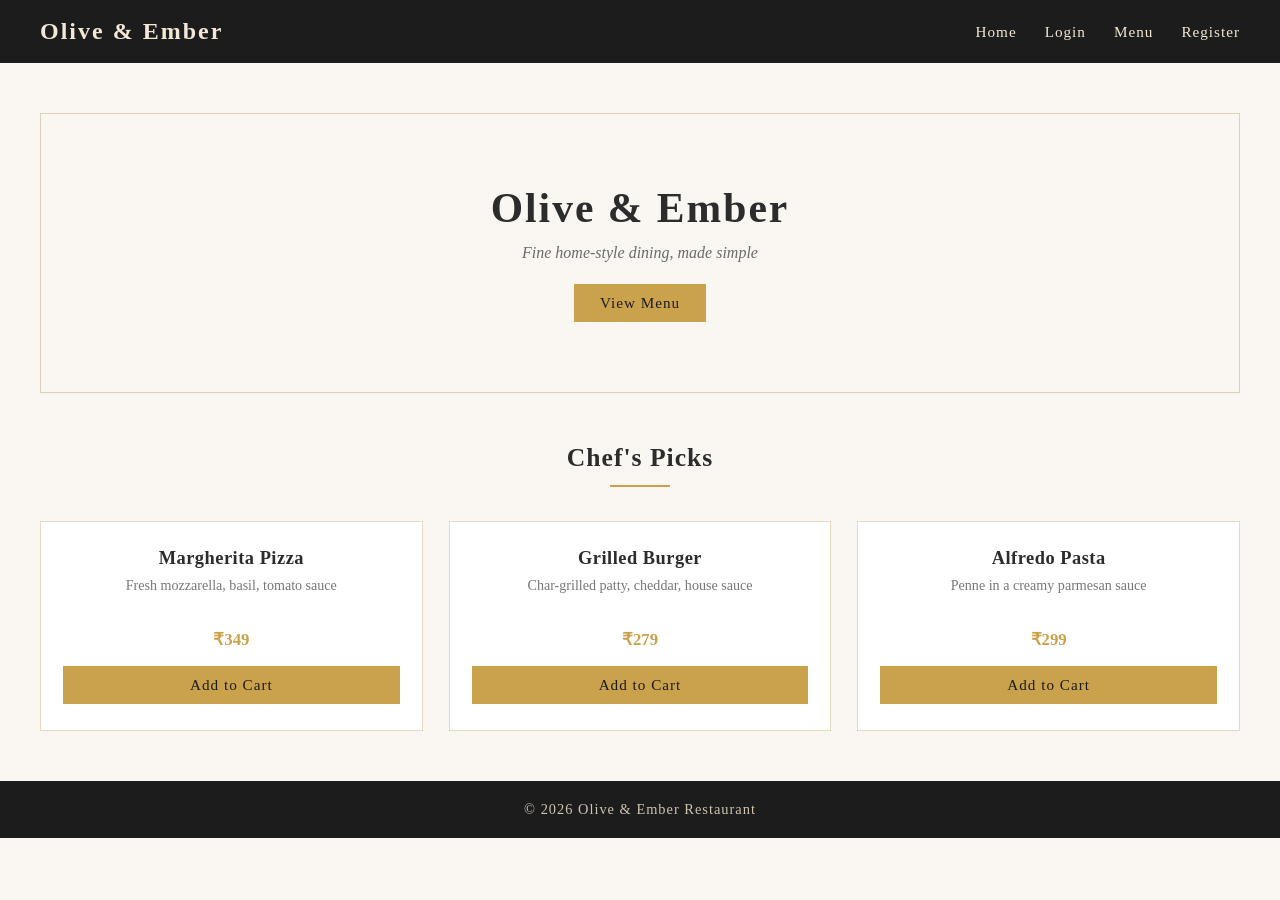
<file: EXP 1/index.html>
<!DOCTYPE html>
<html lang="en">
<head>
<meta charset="UTF-8">
<title>Olive & Ember</title>
<meta name="viewport" content="width=device-width, initial-scale=1.0">
<link rel="stylesheet" href="style.css">
</head>
<body>

<nav class="navbar">
  <div class="logo">Olive & Ember</div>
  <ul class="nav-links">
    <li><a href="#home">Home</a></li>
    <li><a href="#login">Login</a></li>
    <li><a href="#menu">Menu</a></li>
    <li><a href="#register">Register</a></li>
  </ul>
</nav>

<!-- HOME PAGE -->
<section id="home" class="page">
  <div class="hero">
    <h1>Olive & Ember</h1>
    <p class="tagline">Fine home-style dining, made simple</p>
    <a href="#menu" class="btn">View Menu</a>
  </div>

  <div class="content">
    <h2 class="section-title">Chef's Picks</h2>
    <div class="grid">
      <div class="card">
        <h3>Margherita Pizza</h3>
        <p class="desc">Fresh mozzarella, basil, tomato sauce</p>
        <p class="price">₹349</p>
        <button class="btn add-btn">Add to Cart</button>
      </div>
      <div class="card">
        <h3>Grilled Burger</h3>
        <p class="desc">Char-grilled patty, cheddar, house sauce</p>
        <p class="price">₹279</p>
        <button class="btn add-btn">Add to Cart</button>
      </div>
      <div class="card">
        <h3>Alfredo Pasta</h3>
        <p class="desc">Penne in a creamy parmesan sauce</p>
        <p class="price">₹299</p>
        <button class="btn add-btn">Add to Cart</button>
      </div>
    </div>
  </div>
</section>

<!-- LOGIN PAGE -->
<section id="login" class="page">
  <div class="form-box">
    <h2>Login</h2>
    <form action="#">
      <label for="email">Email Address</label>
      <input type="email" id="email" placeholder="Enter your email">

      <label for="password">Password</label>
      <input type="password" id="password" placeholder="Enter your password">

      <button type="submit" class="btn">Login</button>
    </form>
    <p>Don't have an account? <a href="#register">Register here</a></p>
  </div>
</section>

<!-- MENU PAGE -->
<section id="menu" class="page">
  <h2 class="section-title">Our Menu</h2>
  <div class="grid">
    <div class="card">
      <h3>Spring Rolls</h3>
      <p class="desc">Vegetable-stuffed rolls, sweet chilli dip</p>
      <p class="price">₹179</p>
      <button class="btn add-btn">Add to Cart</button>
    </div>
    <div class="card">
      <h3>Margherita Pizza</h3>
      <p class="desc">Fresh mozzarella, basil, tomato sauce</p>
      <p class="price">₹349</p>
      <button class="btn add-btn">Add to Cart</button>
    </div>
    <div class="card">
      <h3>Grilled Burger</h3>
      <p class="desc">Char-grilled patty, cheddar, house sauce</p>
      <p class="price">₹279</p>
      <button class="btn add-btn">Add to Cart</button>
    </div>
    <div class="card">
      <h3>Butter Chicken</h3>
      <p class="desc">Tandoori chicken in a buttery tomato gravy</p>
      <p class="price">₹329</p>
      <button class="btn add-btn">Add to Cart</button>
    </div>
    <div class="card">
      <h3>Chicken Biryani</h3>
      <p class="desc">Fragrant rice layered with spiced chicken</p>
      <p class="price">₹319</p>
      <button class="btn add-btn">Add to Cart</button>
    </div>
    <div class="card">
      <h3>Veg Momos</h3>
      <p class="desc">Steamed dumplings, spicy chutney</p>
      <p class="price">₹169</p>
      <button class="btn add-btn">Add to Cart</button>
    </div>
    <div class="card">
      <h3>Caesar Salad</h3>
      <p class="desc">Crisp lettuce, parmesan, croutons</p>
      <p class="price">₹219</p>
      <button class="btn add-btn">Add to Cart</button>
    </div>
    <div class="card">
      <h3>French Fries</h3>
      <p class="desc">Crispy golden fries, house seasoning</p>
      <p class="price">₹129</p>
      <button class="btn add-btn">Add to Cart</button>
    </div>
    <div class="card">
      <h3>Chocolate Lava Cake</h3>
      <p class="desc">Warm molten cake, vanilla ice cream</p>
      <p class="price">₹189</p>
      <button class="btn add-btn">Add to Cart</button>
    </div>
    <div class="card">
      <h3>Chocolate Milkshake</h3>
      <p class="desc">Thick and creamy, topped with cream</p>
      <p class="price">₹149</p>
      <button class="btn add-btn">Add to Cart</button>
    </div>
    <div class="card">
      <h3>Iced Coffee</h3>
      <p class="desc">Chilled coffee blended with milk</p>
      <p class="price">₹129</p>
      <button class="btn add-btn">Add to Cart</button>
    </div>
  </div>
</section>

<!-- REGISTER PAGE -->
<section id="register" class="page">
  <div class="form-box">
    <h2>Create an Account</h2>
    <form action="#">
      <label for="name">Full Name</label>
      <input type="text" id="name" placeholder="Enter your name">

      <label for="regemail">Email Address</label>
      <input type="email" id="regemail" placeholder="Enter your email">

      <label for="phone">Phone Number</label>
      <input type="tel" id="phone" placeholder="Enter your phone number">

      <label for="regpassword">Password</label>
      <input type="password" id="regpassword" placeholder="Create a password">

      <button type="submit" class="btn">Register</button>
    </form>
    <p>Already have an account? <a href="#login">Login here</a></p>
  </div>
</section>

<footer>
  &copy; 2026 Olive & Ember Restaurant
</footer>

</body>
</html>
</file>
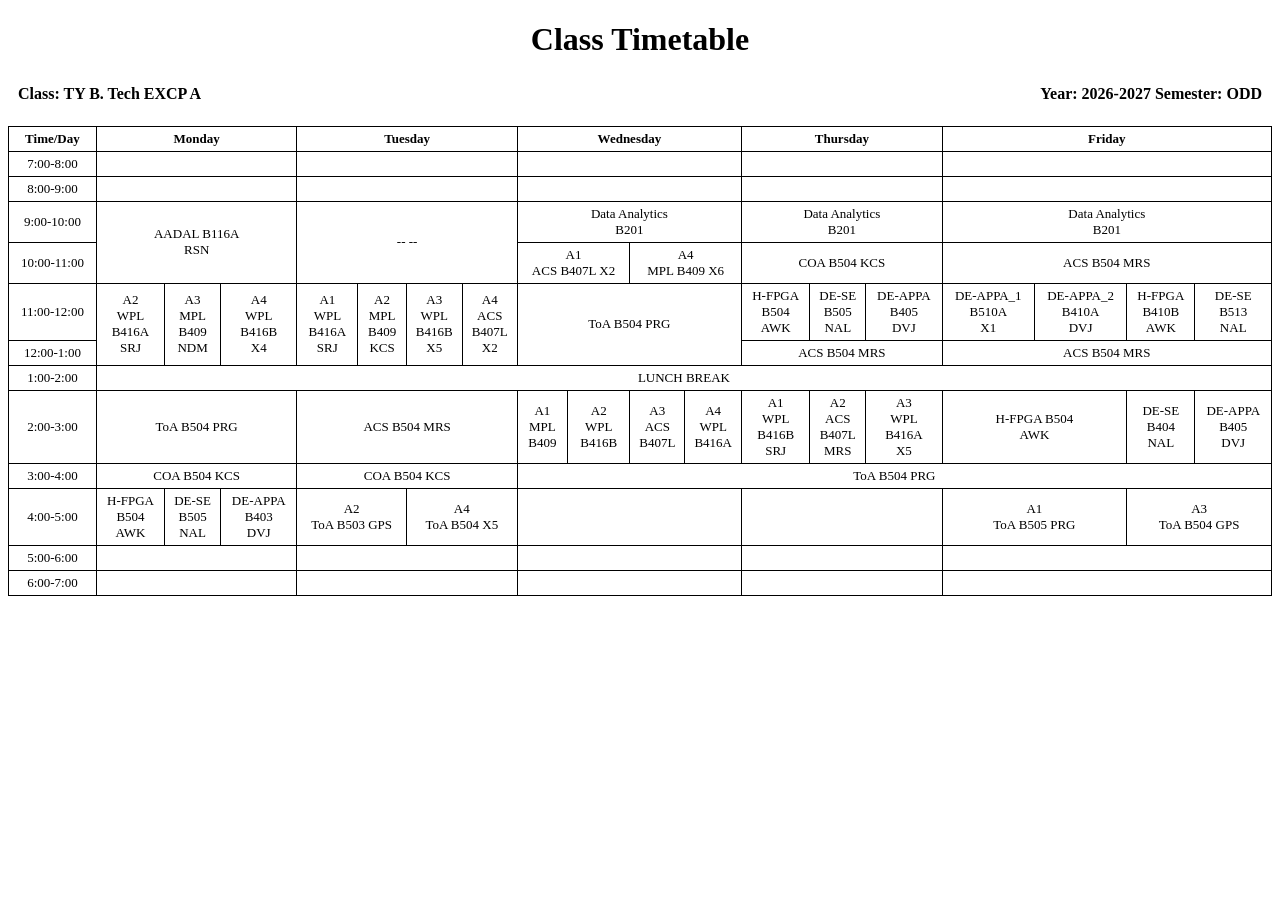
<file: EXP 1/timetable.html>
<!DOCTYPE html>
<html lang="en">
<head>
<meta charset="UTF-8">
<title>Timetable</title>
<style>
  table {
    border-collapse: collapse;
    width: 100%;
    font-family: "Times New Roman", serif;
    font-size: 13px;
  }
  td, th {
    border: 1px solid black;
    text-align: center;
    padding: 4px;
  }
  .top-info {
    display: flex;
    justify-content: space-between;
    font-weight: bold;
    padding: 5px 10px;
  }
</style>
</head>
<body>
  <h1 style="text-align:center">Class Timetable</h1>
  <div class="top-info">
    <span>Class: TY B. Tech EXCP A</span>
    <span>Year: 2026-2027 Semester: ODD</span>
  </div>
  <br>
  <table>
    <tr>
      <th>Time/Day</th>
      <th colspan="3">Monday</th>
      <th colspan="4">Tuesday</th>
      <th colspan="4">Wednesday</th>
      <th colspan="3">Thursday</th>
      <th colspan="4">Friday</th>
    </tr>
    <tr>
      <td>7:00-8:00</td>
      <td colspan="3"></td>
      <td colspan="4"></td>
      <td colspan="4"></td>
      <td colspan="3"></td>
      <td colspan="4"></td>
    </tr>
    <tr>
      <td>8:00-9:00</td>
      <td colspan="3"></td>
      <td colspan="4"></td>
      <td colspan="4"></td>
      <td colspan="3"></td>
      <td colspan="4"></td>
    </tr>
    <tr>
      <td>9:00-10:00</td>
      <td colspan="3" rowspan="2">AADAL B116A<br>RSN</td>
      <td colspan="4" rowspan="2">-- --</td>
      <td colspan="4">Data Analytics<br>B201</td>
      <td colspan="3">Data Analytics<br>B201</td>
      <td colspan="4">Data Analytics<br>B201</td>
    </tr>
    <tr>
      <td>10:00-11:00</td>
      <td colspan="2">A1<br>ACS B407L X2</td>
      <td colspan="2">A4<br>MPL B409 X6</td>
      <td colspan="3">COA B504 KCS</td>
      <td colspan="4">ACS B504 MRS</td>
    </tr>
    <tr>
      <td>11:00-12:00</td>
      <td rowspan="2">A2<br>WPL<br>B416A<br>SRJ</td>
      <td rowspan="2">A3<br>MPL<br>B409<br>NDM</td>
      <td rowspan="2">A4<br>WPL<br>B416B<br>X4</td>
      <td rowspan="2">A1<br>WPL<br>B416A<br>SRJ</td>
      <td rowspan="2">A2<br>MPL<br>B409<br>KCS</td>
      <td rowspan="2">A3<br>WPL<br>B416B<br>X5</td>
      <td rowspan="2">A4<br>ACS<br>B407L<br>X2</td>
      <td colspan="4" rowspan="2">ToA B504 PRG</td>
      <td>H-FPGA<br>B504<br>AWK</td>
      <td>DE-SE<br>B505<br>NAL</td>
      <td>DE-APPA<br>B405<br>DVJ</td>
      <td>DE-APPA_1<br>B510A<br>X1</td>
      <td>DE-APPA_2<br>B410A<br>DVJ</td>
      <td>H-FPGA<br>B410B<br>AWK</td>
      <td>DE-SE<br>B513<br>NAL</td>
    </tr>
    <tr>
      <td>12:00-1:00</td>
      <td colspan="3">ACS B504 MRS</td>
      <td colspan="4">ACS B504 MRS</td>
    </tr>
    <tr>
      <td>1:00-2:00</td>
      <td colspan="18">LUNCH BREAK</td>
    </tr>
    <tr>
      <td>2:00-3:00</td>
      <td colspan="3">ToA B504 PRG</td>
      <td colspan="4">ACS B504 MRS</td>
      <td>A1<br>MPL<br>B409</td>
      <td>A2<br>WPL<br>B416B</td>
      <td>A3<br>ACS<br>B407L</td>
      <td>A4<br>WPL<br>B416A</td>
      <td>A1<br>WPL<br>B416B<br>SRJ</td>
      <td>A2<br>ACS<br>B407L<br>MRS</td>
      <td>A3<br>WPL<br>B416A<br>X5</td>
      <td colspan="2">H-FPGA B504<br>AWK</td>
      <td>DE-SE<br>B404<br>NAL</td>
      <td>DE-APPA<br>B405<br>DVJ</td>
    </tr>
    <tr>
      <td>3:00-4:00</td>
      <td colspan="3">COA B504 KCS</td>
      <td colspan="4">COA B504 KCS</td>
      <td colspan="11">ToA B504 PRG</td>
    </tr>
    <tr>
      <td>4:00-5:00</td>
      <td>H-FPGA<br>B504<br>AWK</td>
      <td>DE-SE<br>B505<br>NAL</td>
      <td>DE-APPA<br>B403<br>DVJ</td>
      <td colspan="2">A2<br>ToA B503 GPS</td>
      <td colspan="2">A4<br>ToA B504 X5</td>
      <td colspan="4"></td>
      <td colspan="3"></td>
      <td colspan="2">A1<br>ToA B505 PRG</td>
      <td colspan="2">A3<br>ToA B504 GPS</td>
    </tr>
    <tr>
      <td>5:00-6:00</td>
      <td colspan="3"></td>
      <td colspan="4"></td>
      <td colspan="4"></td>
      <td colspan="3"></td>
      <td colspan="4"></td>
    </tr>
    <tr>
      <td>6:00-7:00</td>
      <td colspan="3"></td>
      <td colspan="4"></td>
      <td colspan="4"></td>
      <td colspan="3"></td>
      <td colspan="4"></td>
    </tr>
  </table>
</body>
</html>
</file>
<file: EXP 1/style.css>
* {
  margin: 0;
  padding: 0;
  box-sizing: border-box;
}

body {
  font-family: Georgia, 'Times New Roman', serif;
  background-color: #faf7f2;
  color: #2c2c2c;
}

a {
  text-decoration: none;
  color: inherit;
}

/* Navbar */
.navbar {
  display: flex;
  justify-content: space-between;
  align-items: center;
  background-color: #1c1c1c;
  color: #f2e8d5;
  padding: 18px 40px;
  letter-spacing: 1px;
}

.logo {
  font-size: 1.5rem;
  font-weight: bold;
  letter-spacing: 2px;
}

.nav-links {
  display: flex;
  list-style: none;
  gap: 28px;
}

.nav-links a {
  font-size: 0.95rem;
}

.nav-links a:hover {
  color: #c9a24b;
}

/* Buttons */
.btn {
  display: inline-block;
  background-color: #c9a24b;
  color: #1c1c1c;
  border: none;
  padding: 10px 26px;
  font-size: 0.95rem;
  letter-spacing: 1px;
  cursor: pointer;
  font-family: inherit;
}

.btn:hover {
  background-color: #b28d3c;
}

/* Pages: only the section matching the URL hash is shown */
.page {
  display: none;
  padding: 50px 40px;
}

#home {
  display: block;
}

.page:target {
  display: block;
}

body:has(#login:target) #home,
body:has(#menu:target) #home,
body:has(#register:target) #home {
  display: none;
}

/* Hero */
.hero {
  text-align: center;
  padding: 70px 20px;
  border: 1px solid #ddd0b8;
  margin-bottom: 50px;
}

.hero h1 {
  font-size: 2.6rem;
  letter-spacing: 2px;
  margin-bottom: 12px;
}

.tagline {
  font-style: italic;
  color: #6b6b6b;
  margin-bottom: 22px;
}

/* Sections */
.section-title {
  text-align: center;
  margin-bottom: 34px;
  font-size: 1.6rem;
  letter-spacing: 1px;
  position: relative;
}

.section-title::after {
  content: "";
  display: block;
  width: 60px;
  height: 2px;
  background-color: #c9a24b;
  margin: 12px auto 0;
}

/* Grid + cards (no images, text-only menu style) */
.grid {
  display: grid;
  grid-template-columns: repeat(3, 1fr);
  gap: 26px;
}

.card {
  background-color: #ffffff;
  border: 1px solid #e4dac2;
  padding: 26px 22px;
  text-align: center;
}

.card h3 {
  font-size: 1.15rem;
  margin-bottom: 8px;
  letter-spacing: 0.5px;
}

.card .desc {
  font-size: 0.88rem;
  color: #777;
  margin-bottom: 12px;
  min-height: 40px;
}

.card .price {
  font-weight: bold;
  color: #c9a24b;
  margin-bottom: 16px;
  font-size: 1.05rem;
}

.add-btn {
  width: 100%;
}

/* Forms */
.form-box {
  max-width: 400px;
  margin: 0 auto;
  background-color: #ffffff;
  border: 1px solid #e4dac2;
  padding: 36px;
}

.form-box h2 {
  text-align: center;
  margin-bottom: 26px;
  letter-spacing: 1px;
}

.form-box label {
  display: block;
  margin-bottom: 6px;
  font-size: 0.9rem;
}

.form-box input {
  width: 100%;
  padding: 10px;
  margin-bottom: 18px;
  border: 1px solid #ccc;
  font-family: inherit;
  font-size: 0.95rem;
}

.form-box p {
  text-align: center;
  margin-top: 16px;
  font-size: 0.9rem;
}

.form-box p a {
  color: #c9a24b;
  font-weight: bold;
}

/* Footer */
footer {
  text-align: center;
  background-color: #1c1c1c;
  color: #cfc4b0;
  padding: 20px;
  letter-spacing: 1px;
  font-size: 0.9rem;
}

/* Responsive */
@media (max-width: 700px) {
  .navbar {
    flex-direction: column;
    gap: 12px;
  }
  .grid {
    grid-template-columns: 1fr;
  }
}
</file>
